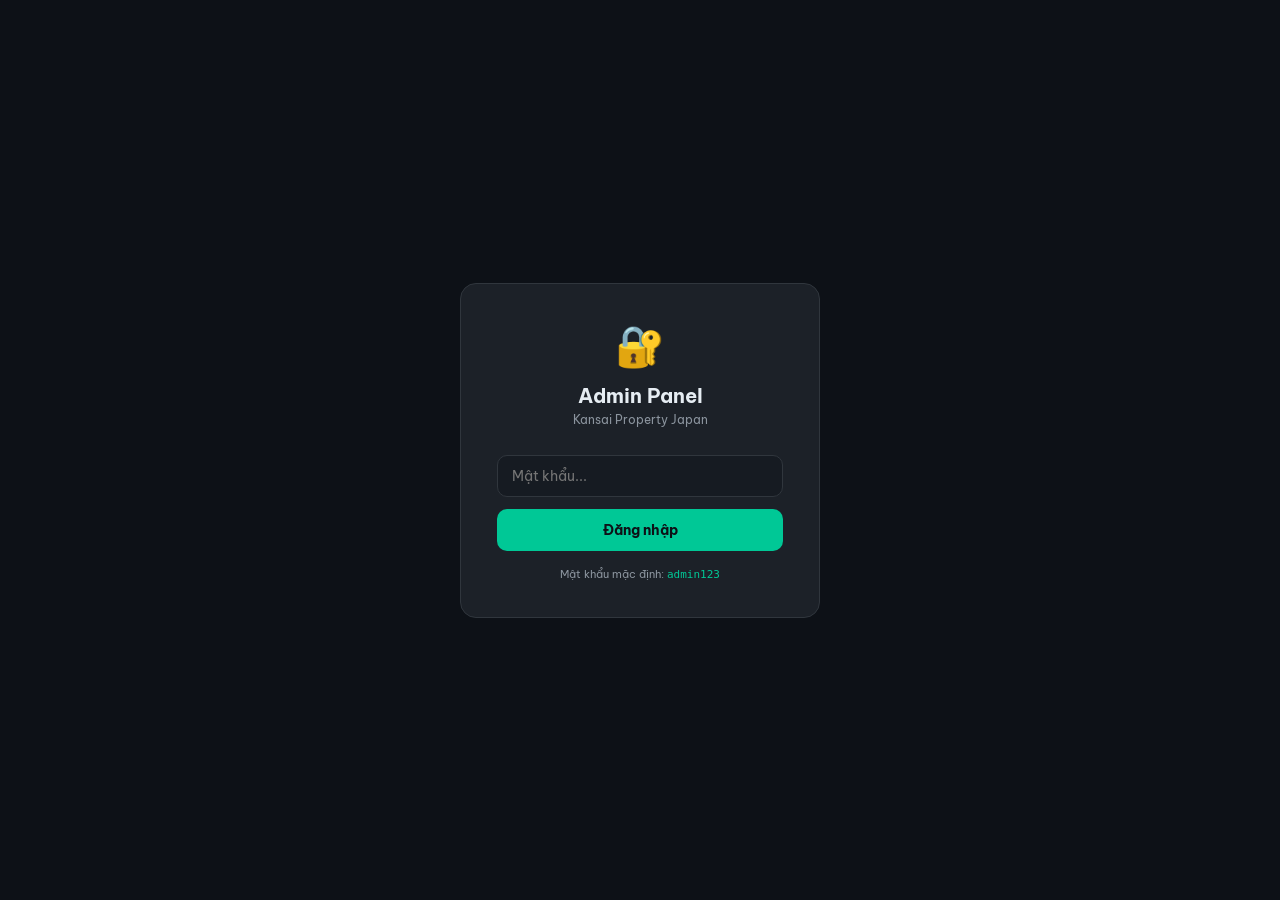
<file: admin.html>
<!DOCTYPE html>
<html lang="vi">
<head>
<meta charset="UTF-8">
<meta name="viewport" content="width=device-width, initial-scale=1.0">
<title>Admin — Kansai Property</title>
<link href="https://fonts.googleapis.com/css2?family=Be+Vietnam+Pro:wght@300;400;500;600;700&family=JetBrains+Mono:wght@400;500&display=swap" rel="stylesheet">
<style>
:root{
  --bg:#0d1117;--surface:#161b22;--card:#1c2128;--border:#30363d;
  --accent:#00c896;--accent2:#00a87e;--gold:#d4a853;--danger:#f85149;
  --text:#e6edf3;--muted:#8b949e;--green:#3fb950;
}
*{margin:0;padding:0;box-sizing:border-box;}
body{background:var(--bg);color:var(--text);font-family:'Be Vietnam Pro',sans-serif;font-size:14px;min-height:100vh;}

/* LOGIN */
.login-wrap{display:flex;align-items:center;justify-content:center;min-height:100vh;padding:20px;}
.login-card{background:var(--card);border:1px solid var(--border);border-radius:16px;padding:36px;width:100%;max-width:360px;text-align:center;}
.login-icon{font-size:40px;margin-bottom:12px;}
.login-title{font-size:20px;font-weight:700;margin-bottom:4px;}
.login-sub{font-size:12px;color:var(--muted);margin-bottom:28px;}
.login-input{width:100%;padding:11px 14px;background:var(--surface);border:1px solid var(--border);border-radius:10px;color:var(--text);font-size:14px;outline:none;margin-bottom:12px;font-family:'Be Vietnam Pro';}
.login-input:focus{border-color:var(--accent);}
.login-btn{width:100%;padding:12px;background:var(--accent);border:none;border-radius:10px;color:#0d1117;font-size:14px;font-weight:700;cursor:pointer;font-family:'Be Vietnam Pro';}
.login-err{font-size:12px;color:var(--danger);margin-top:8px;display:none;}

/* LAYOUT */
.admin-wrap{display:none;min-height:100vh;}
.sidebar{
  width:220px;background:var(--surface);border-right:1px solid var(--border);
  position:fixed;left:0;top:0;bottom:0;padding:20px 12px;
  display:flex;flex-direction:column;gap:4px;z-index:10;
}
.sidebar-brand{display:flex;align-items:center;gap:8px;padding:8px 10px 20px;}
.sidebar-icon{font-size:22px;}
.sidebar-title{font-size:14px;font-weight:700;color:var(--accent);}
.sidebar-sub{font-size:10px;color:var(--muted);}
.nav-link{
  display:flex;align-items:center;gap:10px;padding:9px 12px;border-radius:8px;
  cursor:pointer;color:var(--muted);transition:all .15s;font-size:13px;font-weight:500;
  border:none;background:none;width:100%;text-align:left;
}
.nav-link:hover{background:rgba(255,255,255,0.05);color:var(--text);}
.nav-link.active{background:rgba(0,200,150,0.12);color:var(--accent);}
.nav-icon{font-size:16px;width:20px;text-align:center;}
.sidebar-footer{margin-top:auto;padding-top:12px;border-top:1px solid var(--border);}
.btn-viewapp{
  display:flex;align-items:center;gap:8px;padding:9px 12px;border-radius:8px;
  background:rgba(0,200,150,0.1);border:1px solid rgba(0,200,150,0.2);
  color:var(--accent);font-size:12px;cursor:pointer;text-decoration:none;width:100%;
  font-family:'Be Vietnam Pro';font-weight:500;
}
.btn-logout{display:flex;align-items:center;gap:8px;padding:9px 12px;color:var(--muted);font-size:12px;cursor:pointer;background:none;border:none;width:100%;font-family:'Be Vietnam Pro';border-radius:8px;}
.btn-logout:hover{color:var(--danger);}

.main-area{margin-left:220px;padding:28px;min-height:100vh;}
.page-header{margin-bottom:24px;}
.page-title{font-size:20px;font-weight:700;margin-bottom:4px;}
.page-sub{font-size:12px;color:var(--muted);}

/* SECTIONS */
.section{display:none;}
.section.active{display:block;}

/* CARD */
.card{background:var(--card);border:1px solid var(--border);border-radius:12px;}
.card-header{padding:16px 20px;border-bottom:1px solid var(--border);display:flex;align-items:center;justify-content:space-between;}
.card-title-sm{font-size:14px;font-weight:600;}
.card-body{padding:20px;}

/* BUTTONS */
.btn{padding:8px 16px;border-radius:8px;border:none;cursor:pointer;font-family:'Be Vietnam Pro';font-size:13px;font-weight:500;transition:all .15s;}
.btn-primary{background:var(--accent);color:#0d1117;}
.btn-primary:hover{background:var(--accent2);}
.btn-danger{background:rgba(248,81,73,0.15);color:var(--danger);border:1px solid rgba(248,81,73,0.3);}
.btn-danger:hover{background:rgba(248,81,73,0.25);}
.btn-secondary{background:var(--surface);color:var(--text);border:1px solid var(--border);}
.btn-secondary:hover{border-color:var(--accent);color:var(--accent);}
.btn-sm{padding:5px 12px;font-size:12px;}
.btn-icon{padding:6px 10px;}

/* FORM */
.form-row{margin-bottom:16px;}
.form-label{display:block;font-size:12px;color:var(--muted);margin-bottom:6px;font-weight:500;}
.form-input,.form-select,.form-textarea{
  width:100%;padding:9px 12px;background:var(--surface);
  border:1px solid var(--border);border-radius:8px;color:var(--text);
  font-family:'Be Vietnam Pro';font-size:13px;outline:none;transition:border .15s;
}
.form-input:focus,.form-select:focus,.form-textarea:focus{border-color:var(--accent);}
.form-textarea{min-height:120px;resize:vertical;line-height:1.6;}
.form-grid2{display:grid;grid-template-columns:1fr 1fr;gap:14px;}
.form-grid3{display:grid;grid-template-columns:1fr 1fr 1fr;gap:14px;}

/* TABLE */
.data-table{width:100%;border-collapse:collapse;}
.data-table th{padding:10px 14px;text-align:left;font-size:11px;color:var(--muted);text-transform:uppercase;letter-spacing:0.5px;border-bottom:1px solid var(--border);font-weight:500;}
.data-table td{padding:12px 14px;border-bottom:1px solid rgba(255,255,255,0.04);font-size:13px;vertical-align:middle;}
.data-table tr:hover td{background:rgba(255,255,255,0.02);}
.data-table tr:last-child td{border-bottom:none;}

/* MODAL */
.modal-overlay{display:none;position:fixed;inset:0;background:rgba(0,0,0,0.7);z-index:100;align-items:center;justify-content:center;padding:20px;}
.modal-overlay.open{display:flex;}
.modal{background:var(--card);border:1px solid var(--border);border-radius:16px;width:100%;max-width:560px;max-height:90vh;overflow-y:auto;}
.modal-header{padding:18px 20px;border-bottom:1px solid var(--border);display:flex;align-items:center;justify-content:space-between;}
.modal-title{font-size:15px;font-weight:700;}
.modal-close{background:none;border:none;color:var(--muted);cursor:pointer;font-size:20px;line-height:1;}
.modal-body{padding:20px;}
.modal-footer{padding:16px 20px;border-top:1px solid var(--border);display:flex;justify-content:flex-end;gap:10px;}

/* BADGE */
.badge{display:inline-block;padding:2px 8px;border-radius:20px;font-size:11px;font-weight:500;}
.badge-green{background:rgba(63,185,80,0.15);color:var(--green);}
.badge-gold{background:rgba(212,168,83,0.15);color:var(--gold);}
.badge-blue{background:rgba(56,139,253,0.15);color:#58a6ff;}

/* DASHBOARD */
.stat-grid{display:grid;grid-template-columns:repeat(4,1fr);gap:16px;margin-bottom:24px;}
.stat-card{background:var(--card);border:1px solid var(--border);border-radius:12px;padding:18px;}
.stat-num{font-size:28px;font-weight:700;color:var(--accent);margin-bottom:4px;}
.stat-lbl{font-size:12px;color:var(--muted);}

/* TOAST */
.toast{position:fixed;bottom:24px;right:24px;background:var(--card);border:1px solid var(--green);border-radius:10px;padding:10px 18px;font-size:13px;color:var(--green);opacity:0;transform:translateY(12px);transition:all .3s;pointer-events:none;z-index:999;}
.toast.show{opacity:1;transform:translateY(0);}

/* CONTACT EDITOR */
.contact-item{display:flex;gap:10px;align-items:center;padding:10px 0;border-bottom:1px solid var(--border);}
.contact-item:last-child{border-bottom:none;}
.contact-item input{flex:1;}

@media(max-width:768px){
  .sidebar{display:none;}
  .main-area{margin-left:0;}
  .stat-grid{grid-template-columns:1fr 1fr;}
}
</style>
</head>
<body>

<!-- LOGIN -->
<div class="login-wrap" id="loginWrap">
  <div class="login-card">
    <div class="login-icon">🔐</div>
    <div class="login-title">Admin Panel</div>
    <div class="login-sub">Kansai Property Japan</div>
    <input class="login-input" type="password" id="pwInput" placeholder="Mật khẩu..." onkeydown="if(event.key==='Enter')doLogin()">
    <button class="login-btn" onclick="doLogin()">Đăng nhập</button>
    <div class="login-err" id="loginErr">Mật khẩu không đúng</div>
    <div style="font-size:11px;color:var(--muted);margin-top:16px;">Mật khẩu mặc định: <code style="color:var(--accent)">admin123</code></div>
  </div>
</div>

<!-- ADMIN APP -->
<div class="admin-wrap" id="adminWrap">
  <!-- SIDEBAR -->
  <div class="sidebar">
    <div class="sidebar-brand">
      <div class="sidebar-icon">🏯</div>
      <div>
        <div class="sidebar-title">KansaiProp</div>
        <div class="sidebar-sub">Admin Panel</div>
      </div>
    </div>
    <button class="nav-link active" onclick="showSection('dashboard',this)"><span class="nav-icon">📊</span>Dashboard</button>
    <button class="nav-link" onclick="showSection('listings',this)"><span class="nav-icon">🏠</span>Nhà đang bán</button>
    <button class="nav-link" onclick="showSection('articles',this)"><span class="nav-icon">📚</span>Bài viết</button>
    <button class="nav-link" onclick="showSection('company',this)"><span class="nav-icon">👤</span>Thông tin công ty</button>
    <button class="nav-link" onclick="showSection('settings',this)"><span class="nav-icon">⚙️</span>Cài đặt</button>
    <div class="sidebar-footer">
      <a class="btn-viewapp" href="index.html" target="_blank">👁 Xem app khách hàng</a>
      <button class="btn-logout" onclick="doLogout()">🚪 Đăng xuất</button>
    </div>
  </div>

  <!-- MAIN -->
  <div class="main-area">

    <!-- DASHBOARD -->
    <div class="section active" id="s-dashboard">
      <div class="page-header">
        <div class="page-title">Dashboard</div>
        <div class="page-sub">Tổng quan nội dung app</div>
      </div>
      <div class="stat-grid" id="dashStats"></div>
      <div class="card">
        <div class="card-header"><span class="card-title-sm">💡 Hướng dẫn nhanh</span></div>
        <div class="card-body">
          <div style="display:grid;grid-template-columns:1fr 1fr;gap:16px;">
            <div style="background:var(--surface);border-radius:10px;padding:16px;">
              <div style="font-size:16px;margin-bottom:8px;">🏠 Thêm nhà mới</div>
              <div style="font-size:13px;color:var(--muted);line-height:1.6;">Vào mục <strong style="color:var(--text)">Nhà đang bán</strong> → Nhấn <strong style="color:var(--accent)">+ Thêm</strong> → Điền thông tin → Lưu. App cập nhật ngay lập tức.</div>
            </div>
            <div style="background:var(--surface);border-radius:10px;padding:16px;">
              <div style="font-size:16px;margin-bottom:8px;">📝 Viết bài mới</div>
              <div style="font-size:13px;color:var(--muted);line-height:1.6;">Vào mục <strong style="color:var(--text)">Bài viết</strong> → Nhấn <strong style="color:var(--accent)">+ Thêm bài</strong> → Điền tiêu đề & nội dung → Lưu.</div>
            </div>
            <div style="background:var(--surface);border-radius:10px;padding:16px;">
              <div style="font-size:16px;margin-bottom:8px;">👤 Cập nhật thông tin</div>
              <div style="font-size:13px;color:var(--muted);line-height:1.6;">Vào <strong style="color:var(--text)">Thông tin công ty</strong> để cập nhật số Zalo, Line, WhatsApp và giới thiệu.</div>
            </div>
            <div style="background:var(--surface);border-radius:10px;padding:16px;">
              <div style="font-size:16px;margin-bottom:8px;">🔗 Chia sẻ app</div>
              <div style="font-size:13px;color:var(--muted);line-height:1.6;">Gửi link <strong style="color:var(--accent)">index.html</strong> cho khách. Họ mở trình duyệt → Share → "Add to Home Screen" là xong.</div>
            </div>
          </div>
        </div>
      </div>
    </div>

    <!-- LISTINGS -->
    <div class="section" id="s-listings">
      <div class="page-header" style="display:flex;justify-content:space-between;align-items:flex-start;">
        <div><div class="page-title">Nhà đang bán</div><div class="page-sub">Quản lý danh sách bất động sản</div></div>
        <button class="btn btn-primary" onclick="openListingModal()">+ Thêm nhà</button>
      </div>
      <div class="card">
        <table class="data-table" id="listingsTable">
          <thead><tr><th>Emoji</th><th>Tên (VI)</th><th>Khu vực</th><th>Giá</th><th>Loại</th><th>Phòng</th><th></th></tr></thead>
          <tbody id="listingsTbody"></tbody>
        </table>
      </div>
    </div>

    <!-- ARTICLES -->
    <div class="section" id="s-articles">
      <div class="page-header" style="display:flex;justify-content:space-between;align-items:flex-start;">
        <div><div class="page-title">Bài viết & Kiến thức</div><div class="page-sub">Quản lý nội dung kiến thức BĐS</div></div>
        <button class="btn btn-primary" onclick="openArticleModal()">+ Thêm bài</button>
      </div>
      <div class="card">
        <table class="data-table">
          <thead><tr><th>Icon</th><th>Tiêu đề</th><th>Danh mục</th><th></th></tr></thead>
          <tbody id="articlesTbody"></tbody>
        </table>
      </div>
    </div>

    <!-- COMPANY -->
    <div class="section" id="s-company">
      <div class="page-header"><div class="page-title">Thông tin công ty</div><div class="page-sub">Hiển thị trên trang Liên hệ của app</div></div>
      <div style="display:grid;grid-template-columns:1fr 1fr;gap:20px;">
        <div>
          <div class="card" style="margin-bottom:20px;">
            <div class="card-header"><span class="card-title-sm">Thông tin cơ bản</span></div>
            <div class="card-body">
              <div class="form-row"><label class="form-label">Tên công ty / thương hiệu</label><input class="form-input" id="coName" placeholder="Kansai Property Japan"></div>
              <div class="form-row"><label class="form-label">Tagline (khẩu hiệu)</label><input class="form-input" id="coTagline" placeholder="Chuyên gia BĐS vùng Kansai"></div>
              <div class="form-row"><label class="form-label">Giới thiệu</label><textarea class="form-textarea" id="coBio" style="min-height:100px;"></textarea></div>
              <div class="form-grid3" style="margin-bottom:16px;">
                <div><label class="form-label">Số thống kê 1</label><input class="form-input" id="coStat1" placeholder="120+"></div>
                <div><label class="form-label">Số thống kê 2</label><input class="form-input" id="coStat2" placeholder="5★"></div>
                <div><label class="form-label">Số thống kê 3</label><input class="form-input" id="coStat3" placeholder="3"></div>
              </div>
              <button class="btn btn-primary" onclick="saveCompanyInfo()">💾 Lưu thông tin</button>
            </div>
          </div>
        </div>
        <div>
          <div class="card">
            <div class="card-header">
              <span class="card-title-sm">Nút liên hệ</span>
              <button class="btn btn-secondary btn-sm" onclick="addContact()">+ Thêm</button>
            </div>
            <div class="card-body">
              <div id="contactEditor"></div>
              <button class="btn btn-primary" style="margin-top:16px;width:100%;" onclick="saveContacts()">💾 Lưu liên hệ</button>
            </div>
          </div>
        </div>
      </div>
    </div>

    <!-- SETTINGS -->
    <div class="section" id="s-settings">
      <div class="page-header"><div class="page-title">Cài đặt</div><div class="page-sub">Bảo mật & dữ liệu</div></div>
      <div class="card" style="max-width:480px;">
        <div class="card-header"><span class="card-title-sm">🔒 Đổi mật khẩu Admin</span></div>
        <div class="card-body">
          <div class="form-row"><label class="form-label">Mật khẩu hiện tại</label><input class="form-input" type="password" id="pwCurrent"></div>
          <div class="form-row"><label class="form-label">Mật khẩu mới</label><input class="form-input" type="password" id="pwNew"></div>
          <div class="form-row"><label class="form-label">Xác nhận mật khẩu mới</label><input class="form-input" type="password" id="pwConfirm"></div>
          <button class="btn btn-primary" onclick="changePw()">Đổi mật khẩu</button>
        </div>
      </div>
      <div class="card" style="max-width:480px;margin-top:20px;">
        <div class="card-header"><span class="card-title-sm">🗄 Dữ liệu</span></div>
        <div class="card-body" style="display:flex;gap:10px;flex-wrap:wrap;">
          <button class="btn btn-secondary" onclick="exportData()">📤 Xuất dữ liệu (JSON)</button>
          <button class="btn btn-secondary" onclick="importTrigger()">📥 Nhập dữ liệu (JSON)</button>
          <button class="btn btn-danger" onclick="resetData()">🗑 Reset về mặc định</button>
          <input type="file" id="importFile" accept=".json" style="display:none" onchange="importData(this)">
        </div>
      </div>
    </div>

  </div>
</div>

<!-- MODAL: LISTING -->
<div class="modal-overlay" id="listingModal">
  <div class="modal">
    <div class="modal-header">
      <span class="modal-title" id="listingModalTitle">Thêm nhà mới</span>
      <button class="modal-close" onclick="closeModal('listingModal')">×</button>
    </div>
    <div class="modal-body">
      <input type="hidden" id="editListingId">
      <div class="form-grid2">
        <div class="form-row"><label class="form-label">Emoji đại diện</label><input class="form-input" id="lEmoji" placeholder="🏠" maxlength="2"></div>
        <div class="form-row"><label class="form-label">Giá</label><input class="form-input" id="lPrice" placeholder="¥3,500万"></div>
      </div>
      <div class="form-row"><label class="form-label">Tên (Tiếng Việt)</label><input class="form-input" id="lNameVi" placeholder="Căn hộ Umeda"></div>
      <div class="form-grid2">
        <div class="form-row"><label class="form-label">Tên (Tiếng Nhật)</label><input class="form-input" id="lName" placeholder="マンション梅田"></div>
        <div class="form-row"><label class="form-label">Tên (Tiếng Anh)</label><input class="form-input" id="lNameEn" placeholder="Umeda Apartment"></div>
      </div>
      <div class="form-grid2">
        <div class="form-row"><label class="form-label">Khu vực</label><input class="form-input" id="lArea" placeholder="Osaka · 梅田"></div>
        <div class="form-row"><label class="form-label">Loại</label>
          <select class="form-select" id="lType"><option value="apartment">Chung cư (マンション)</option><option value="house">Nhà riêng (一戸建て)</option></select>
        </div>
      </div>
      <div class="form-grid2">
        <div class="form-row"><label class="form-label">Số phòng</label><input class="form-input" id="lBeds" placeholder="2LDK"></div>
        <div class="form-row"><label class="form-label">Diện tích</label><input class="form-input" id="lSqm" placeholder="65m²"></div>
      </div>
      <div class="form-row"><label class="form-label">Mô tả ngắn</label><textarea class="form-textarea" id="lDesc" style="min-height:80px;" placeholder="JR大阪駅徒歩5分..."></textarea></div>
    </div>
    <div class="modal-footer">
      <button class="btn btn-secondary" onclick="closeModal('listingModal')">Hủy</button>
      <button class="btn btn-primary" onclick="saveListing()">💾 Lưu</button>
    </div>
  </div>
</div>

<!-- MODAL: ARTICLE -->
<div class="modal-overlay" id="articleModal">
  <div class="modal">
    <div class="modal-header">
      <span class="modal-title" id="articleModalTitle">Thêm bài viết mới</span>
      <button class="modal-close" onclick="closeModal('articleModal')">×</button>
    </div>
    <div class="modal-body">
      <input type="hidden" id="editArticleId">
      <div class="form-grid2">
        <div class="form-row"><label class="form-label">Emoji</label><input class="form-input" id="aEmoji" placeholder="📝" maxlength="2"></div>
        <div class="form-row"><label class="form-label">Danh mục (slug)</label>
          <select class="form-select" id="aCat">
            <option value="check">Check nhà cũ</option>
            <option value="legal">Pháp lý</option>
            <option value="boundary">Mốc lộ giới</option>
            <option value="market">Thị trường</option>
            <option value="tips">Mẹo & Kinh nghiệm</option>
          </select>
        </div>
      </div>
      <div class="form-row"><label class="form-label">Tiêu đề (Tiếng Việt) ★</label><input class="form-input" id="aTitle" placeholder="10 điểm cần kiểm tra..."></div>
      <div class="form-row"><label class="form-label">Tiêu đề (Tiếng Nhật)</label><input class="form-input" id="aTitleJa" placeholder="確認すべき10のポイント"></div>
      <div class="form-row"><label class="form-label">Tiêu đề (Tiếng Anh)</label><input class="form-input" id="aTitleEn" placeholder="10 Must-Check Points..."></div>
      <div class="form-row"><label class="form-label">Tóm tắt ngắn (preview)</label><input class="form-input" id="aPreview" placeholder="Nhà cũ ở Nhật rẻ hơn nhà mới 30-50%..."></div>
      <div class="form-row">
        <label class="form-label">Nội dung (HTML) — Có thể dùng &lt;h2&gt;, &lt;p&gt;, &lt;ul&gt;, &lt;li&gt;</label>
        <textarea class="form-textarea" id="aContent" style="min-height:200px;font-family:'JetBrains Mono';font-size:12px;" placeholder="<h1>Tiêu đề bài</h1>&#10;<p>Nội dung...</p>&#10;<h2>Mục con</h2>&#10;<ul><li>Điểm 1</li></ul>"></textarea>
      </div>
    </div>
    <div class="modal-footer">
      <button class="btn btn-secondary" onclick="closeModal('articleModal')">Hủy</button>
      <button class="btn btn-primary" onclick="saveArticle()">💾 Lưu bài</button>
    </div>
  </div>
</div>

<div class="toast" id="toast"></div>

<script>
const ADMIN_PW_KEY = 'adminPw';
const DEFAULT_PW = 'admin123';

// ===================== DATA =====================
const DEFAULT_LISTINGS=[{id:1,name:'マンション梅田',nameEn:'Umeda Apartment',nameVi:'Căn hộ Umeda',area:'Osaka · 梅田',price:'¥2,800万',beds:'2LDK',sqm:'65m²',type:'apartment',status:'sale',emoji:'🏢',desc:'JR大阪駅徒歩5分。築10年。'},{id:2,name:'一戸建て西宮',nameEn:'Nishinomiya House',nameVi:'Nhà Nishinomiya',area:'Kobe · 西宮',price:'¥4,200万',beds:'4LDK',sqm:'120m²',type:'house',status:'sale',emoji:'🏠',desc:'阪急神戸線徒歩8分。庭付き。'},{id:3,name:'京都町家リノベ',nameEn:'Kyoto Machiya Reno',nameVi:'Nhà truyền thống Kyoto',area:'Kyoto · 東山',price:'¥3,500万',beds:'3LDK',sqm:'95m²',type:'house',status:'sale',emoji:'🏯',desc:'築100年の京町家リノベーション。'},{id:4,name:'堂島ワンルーム',nameEn:'Dojima Studio',nameVi:'Studio Dojima',area:'Osaka · 堂島',price:'¥1,200万',beds:'1R',sqm:'28m²',type:'apartment',status:'sale',emoji:'🏙',desc:'投資用物件として最適。利回り約5.2%。'}];
const DEFAULT_ARTICLES=[{id:1,cat:'check',catLabel:'Check nhà cũ',emoji:'🔍',title:'10 điểm PHẢI kiểm tra khi mua nhà cũ ở Nhật',titleJa:'中古物件を買う前に確認すべき10のポイント',titleEn:'10 Must-Check Points When Buying Used Property in Japan',preview:'Nhà cũ ở Nhật rẻ hơn nhà mới 30-50% nhưng ẩn chứa nhiều rủi ro...',content:'<h1>10 điểm kiểm tra nhà cũ</h1><p>Nội dung chi tiết...</p>'},{id:2,cat:'legal',catLabel:'Pháp lý',emoji:'📋',title:'Người nước ngoài mua nhà ở Nhật: Quy trình & Pháp lý',titleJa:'外国人が日本で家を買う手順',titleEn:'Foreigners Buying Property in Japan',preview:'Người nước ngoài được phép mua nhà ở Nhật không hạn chế...',content:'<h1>Pháp lý mua nhà</h1><p>Nội dung chi tiết...</p>'},{id:3,cat:'boundary',catLabel:'Mốc lộ giới',emoji:'📐',title:'Mốc lộ giới & Setback Rules tại Nhật',titleJa:'日本の境界線・セットバック',titleEn:'Property Boundaries & Setback Rules in Japan',preview:'Một trong những vấn đề phức tạp nhất khi mua đất ở Nhật...',content:'<h1>Mốc lộ giới</h1><p>Nội dung chi tiết...</p>'},{id:4,cat:'market',catLabel:'Thị trường',emoji:'📈',title:'Thị trường BĐS Osaka 2024-2025',titleJa:'大阪不動産市場2024-2025',titleEn:'Osaka Property Market 2024-2025',preview:'Osaka đang là điểm nóng đầu tư BĐS tại Nhật Bản...',content:'<h1>Thị trường Osaka</h1><p>Nội dung chi tiết...</p>'}];
const DEFAULT_COMPANY={name:'Kansai Property Japan',tagline:'Chuyên gia BĐS vùng Kansai cho người nước ngoài',bio:'Chúng tôi chuyên hỗ trợ người Việt Nam, người nước ngoài mua bán nhà đất tại vùng Kansai.',stat1:'120+',stat2:'5★',stat3:'3',contacts:[{type:'line',label:'LINE',sub:'@kansaiproperty',url:'https://line.me',icon:'💬'},{type:'zalo',label:'Zalo',sub:'+81-90-0000-0000',url:'https://zalo.me',icon:'📱'},{type:'whatsapp',label:'WhatsApp',sub:'+81-90-0000-0000',url:'https://wa.me/819000000000',icon:'💚'},{type:'phone',label:'電話 / Gọi điện',sub:'+81-90-0000-0000',url:'tel:+819000000000',icon:'📞'}]};

function getData(k,d){try{return JSON.parse(localStorage.getItem(k))||d;}catch{return d;}}
function setData(k,v){localStorage.setItem(k,JSON.stringify(v));}
function getListings(){return getData('listings',DEFAULT_LISTINGS);}
function getArticles(){return getData('articles',DEFAULT_ARTICLES);}
function getCompany(){return getData('company',DEFAULT_COMPANY);}

// ===================== AUTH =====================
function doLogin(){
  const pw=document.getElementById('pwInput').value;
  const stored=localStorage.getItem(ADMIN_PW_KEY)||DEFAULT_PW;
  if(pw===stored){
    localStorage.setItem('adminAuth','1');
    document.getElementById('loginWrap').style.display='none';
    document.getElementById('adminWrap').style.display='flex';
    initAdmin();
  } else {
    document.getElementById('loginErr').style.display='block';
  }
}
function doLogout(){localStorage.removeItem('adminAuth');location.reload();}
function changePw(){
  const cur=document.getElementById('pwCurrent').value;
  const nw=document.getElementById('pwNew').value;
  const cf=document.getElementById('pwConfirm').value;
  const stored=localStorage.getItem(ADMIN_PW_KEY)||DEFAULT_PW;
  if(cur!==stored){toast('❌ Mật khẩu hiện tại không đúng');return;}
  if(nw!==cf){toast('❌ Mật khẩu xác nhận không khớp');return;}
  if(nw.length<6){toast('❌ Mật khẩu tối thiểu 6 ký tự');return;}
  localStorage.setItem(ADMIN_PW_KEY,nw);
  toast('✅ Đổi mật khẩu thành công');
}

// ===================== INIT =====================
function initAdmin(){
  if(localStorage.getItem('adminAuth')==='1'){
    document.getElementById('loginWrap').style.display='none';
    document.getElementById('adminWrap').style.display='flex';
  }
  renderDash();renderListingsTable();renderArticlesTable();loadCompanyForm();loadContacts();
}
window.addEventListener('load',()=>{
  if(localStorage.getItem('adminAuth')==='1'){
    document.getElementById('loginWrap').style.display='none';
    document.getElementById('adminWrap').style.display='flex';
    initAdmin();
  }
});

// ===================== NAV =====================
function showSection(id,btn){
  document.querySelectorAll('.section').forEach(s=>s.classList.remove('active'));
  document.querySelectorAll('.nav-link').forEach(n=>n.classList.remove('active'));
  document.getElementById('s-'+id).classList.add('active');
  btn.classList.add('active');
  if(id==='listings')renderListingsTable();
  if(id==='articles')renderArticlesTable();
  if(id==='company'){loadCompanyForm();loadContacts();}
  if(id==='dashboard')renderDash();
}

// ===================== DASHBOARD =====================
function renderDash(){
  const l=getListings().length,a=getArticles().length;
  document.getElementById('dashStats').innerHTML=`
    <div class="stat-card"><div class="stat-num">${l}</div><div class="stat-lbl">🏠 Nhà đang bán</div></div>
    <div class="stat-card"><div class="stat-num">${a}</div><div class="stat-lbl">📚 Bài viết</div></div>
    <div class="stat-card"><div class="stat-num">3</div><div class="stat-lbl">🌐 Ngôn ngữ</div></div>
    <div class="stat-card"><div class="stat-num">PWA</div><div class="stat-lbl">📱 Loại app</div></div>`;
}

// ===================== LISTINGS =====================
function renderListingsTable(){
  const rows=getListings().map(l=>`
    <tr>
      <td style="font-size:22px;">${l.emoji}</td>
      <td><strong>${l.nameVi}</strong><div style="font-size:11px;color:var(--muted)">${l.name}</div></td>
      <td>${l.area}</td>
      <td style="color:var(--accent);font-weight:600;">${l.price}</td>
      <td><span class="badge badge-blue">${l.type==='apartment'?'Chung cư':'Nhà riêng'}</span></td>
      <td>${l.beds} · ${l.sqm}</td>
      <td style="white-space:nowrap;">
        <button class="btn btn-secondary btn-sm btn-icon" onclick="editListing(${l.id})" style="margin-right:6px;">✏️</button>
        <button class="btn btn-danger btn-sm btn-icon" onclick="deleteListing(${l.id})">🗑</button>
      </td>
    </tr>`).join('');
  document.getElementById('listingsTbody').innerHTML=rows||'<tr><td colspan="7" style="text-align:center;color:var(--muted);padding:24px;">Chưa có nhà nào</td></tr>';
}

function openListingModal(id){
  document.getElementById('editListingId').value='';
  document.getElementById('listingModalTitle').textContent='Thêm nhà mới';
  ['lEmoji','lPrice','lName','lNameEn','lNameVi','lArea','lBeds','lSqm','lDesc'].forEach(x=>document.getElementById(x).value='');
  document.getElementById('listingModal').classList.add('open');
}
function editListing(id){
  const l=getListings().find(x=>x.id===id); if(!l) return;
  document.getElementById('editListingId').value=id;
  document.getElementById('listingModalTitle').textContent='Chỉnh sửa';
  document.getElementById('lEmoji').value=l.emoji||'🏠';
  document.getElementById('lPrice').value=l.price||'';
  document.getElementById('lName').value=l.name||'';
  document.getElementById('lNameEn').value=l.nameEn||'';
  document.getElementById('lNameVi').value=l.nameVi||'';
  document.getElementById('lArea').value=l.area||'';
  document.getElementById('lType').value=l.type||'apartment';
  document.getElementById('lBeds').value=l.beds||'';
  document.getElementById('lSqm').value=l.sqm||'';
  document.getElementById('lDesc').value=l.desc||'';
  document.getElementById('listingModal').classList.add('open');
}
function saveListing(){
  const editId=document.getElementById('editListingId').value;
  const item={
    id:editId?parseInt(editId):Date.now(),
    emoji:document.getElementById('lEmoji').value||'🏠',
    price:document.getElementById('lPrice').value,
    name:document.getElementById('lName').value,
    nameEn:document.getElementById('lNameEn').value,
    nameVi:document.getElementById('lNameVi').value||document.getElementById('lName').value,
    area:document.getElementById('lArea').value,
    type:document.getElementById('lType').value,
    beds:document.getElementById('lBeds').value,
    sqm:document.getElementById('lSqm').value,
    desc:document.getElementById('lDesc').value,
    status:'sale'
  };
  let listings=getListings();
  if(editId){listings=listings.map(l=>l.id===parseInt(editId)?item:l);}
  else{listings.push(item);}
  setData('listings',listings);
  closeModal('listingModal');renderListingsTable();renderDash();
  toast('✅ Đã lưu!');
}
function deleteListing(id){
  if(!confirm('Xoá nhà này?')) return;
  setData('listings',getListings().filter(l=>l.id!==id));
  renderListingsTable();renderDash();toast('🗑 Đã xoá');
}

// ===================== ARTICLES =====================
function renderArticlesTable(){
  const catLabels={check:'Check nhà cũ',legal:'Pháp lý',boundary:'Mốc lộ giới',market:'Thị trường',tips:'Mẹo'};
  const rows=getArticles().map(a=>`
    <tr>
      <td style="font-size:22px;">${a.emoji}</td>
      <td><strong>${a.title}</strong><div style="font-size:11px;color:var(--muted)">${a.preview?.substring(0,60)}...</div></td>
      <td><span class="badge badge-green">${catLabels[a.cat]||a.cat}</span></td>
      <td style="white-space:nowrap;">
        <button class="btn btn-secondary btn-sm btn-icon" onclick="editArticle(${a.id})" style="margin-right:6px;">✏️</button>
        <button class="btn btn-danger btn-sm btn-icon" onclick="deleteArticle(${a.id})">🗑</button>
      </td>
    </tr>`).join('');
  document.getElementById('articlesTbody').innerHTML=rows||'<tr><td colspan="4" style="text-align:center;color:var(--muted);padding:24px;">Chưa có bài nào</td></tr>';
}

function openArticleModal(){
  document.getElementById('editArticleId').value='';
  document.getElementById('articleModalTitle').textContent='Thêm bài mới';
  ['aEmoji','aTitle','aTitleJa','aTitleEn','aPreview','aContent'].forEach(x=>document.getElementById(x).value='');
  document.getElementById('articleModal').classList.add('open');
}
function editArticle(id){
  const a=getArticles().find(x=>x.id===id); if(!a) return;
  document.getElementById('editArticleId').value=id;
  document.getElementById('articleModalTitle').textContent='Chỉnh sửa bài';
  document.getElementById('aEmoji').value=a.emoji||'📝';
  document.getElementById('aCat').value=a.cat||'tips';
  document.getElementById('aTitle').value=a.title||'';
  document.getElementById('aTitleJa').value=a.titleJa||'';
  document.getElementById('aTitleEn').value=a.titleEn||'';
  document.getElementById('aPreview').value=a.preview||'';
  document.getElementById('aContent').value=a.content||'';
  document.getElementById('articleModal').classList.add('open');
}
function saveArticle(){
  const editId=document.getElementById('editArticleId').value;
  const catLabels={check:'Check nhà cũ',legal:'Pháp lý',boundary:'Mốc lộ giới',market:'Thị trường',tips:'Mẹo & Kinh nghiệm'};
  const cat=document.getElementById('aCat').value;
  const item={
    id:editId?parseInt(editId):Date.now(),
    emoji:document.getElementById('aEmoji').value||'📝',
    cat,catLabel:catLabels[cat]||cat,
    title:document.getElementById('aTitle').value,
    titleJa:document.getElementById('aTitleJa').value,
    titleEn:document.getElementById('aTitleEn').value,
    preview:document.getElementById('aPreview').value,
    content:document.getElementById('aContent').value,
  };
  let arts=getArticles();
  if(editId){arts=arts.map(a=>a.id===parseInt(editId)?item:a);}
  else{arts.push(item);}
  setData('articles',arts);
  closeModal('articleModal');renderArticlesTable();renderDash();
  toast('✅ Đã lưu bài!');
}
function deleteArticle(id){
  if(!confirm('Xoá bài này?')) return;
  setData('articles',getArticles().filter(a=>a.id!==id));
  renderArticlesTable();renderDash();toast('🗑 Đã xoá');
}

// ===================== COMPANY =====================
function loadCompanyForm(){
  const co=getCompany();
  document.getElementById('coName').value=co.name||'';
  document.getElementById('coTagline').value=co.tagline||'';
  document.getElementById('coBio').value=co.bio||'';
  document.getElementById('coStat1').value=co.stat1||'';
  document.getElementById('coStat2').value=co.stat2||'';
  document.getElementById('coStat3').value=co.stat3||'';
}
function saveCompanyInfo(){
  const co=getCompany();
  co.name=document.getElementById('coName').value;
  co.tagline=document.getElementById('coTagline').value;
  co.bio=document.getElementById('coBio').value;
  co.stat1=document.getElementById('coStat1').value;
  co.stat2=document.getElementById('coStat2').value;
  co.stat3=document.getElementById('coStat3').value;
  setData('company',co);toast('✅ Đã lưu thông tin!');
}

function loadContacts(){
  const co=getCompany();
  renderContactEditor(co.contacts||[]);
}
function renderContactEditor(contacts){
  document.getElementById('contactEditor').innerHTML=contacts.map((c,i)=>`
    <div class="contact-item">
      <input class="form-input" style="width:36px;padding:8px;" placeholder="💬" value="${c.icon}" data-f="icon" data-i="${i}">
      <input class="form-input" placeholder="Nhãn (LINE, Zalo...)" value="${c.label}" data-f="label" data-i="${i}">
      <input class="form-input" placeholder="Nội dung phụ" value="${c.sub}" data-f="sub" data-i="${i}">
      <input class="form-input" placeholder="URL (https://...)" value="${c.url}" data-f="url" data-i="${i}">
      <button class="btn btn-danger btn-sm btn-icon" onclick="removeContact(${i})">✕</button>
    </div>`).join('');
}
function addContact(){
  const co=getCompany();
  co.contacts.push({icon:'📞',label:'Liên hệ',sub:'+81-90-0000-0000',url:'tel:+819000000000',type:'other'});
  renderContactEditor(co.contacts);
}
function removeContact(i){
  const co=getCompany();co.contacts.splice(i,1);renderContactEditor(co.contacts);
}
function saveContacts(){
  const co=getCompany();
  const items=document.querySelectorAll('.contact-item');
  const contacts=Array.from(items).map((row,i)=>{
    const inputs=row.querySelectorAll('input[data-f]');
    const obj={type:'other'};
    inputs.forEach(inp=>obj[inp.dataset.f]=inp.value);
    return obj;
  });
  co.contacts=contacts;setData('company',co);toast('✅ Đã lưu liên hệ!');
}

// ===================== SETTINGS =====================
function exportData(){
  const data={listings:getListings(),articles:getArticles(),company:getCompany()};
  const blob=new Blob([JSON.stringify(data,null,2)],{type:'application/json'});
  const a=document.createElement('a');a.href=URL.createObjectURL(blob);
  a.download='kansaiprop-backup-'+new Date().toISOString().slice(0,10)+'.json';a.click();
  toast('📤 Đã xuất dữ liệu!');
}
function importTrigger(){document.getElementById('importFile').click();}
function importData(input){
  const f=input.files[0];if(!f) return;
  const r=new FileReader();
  r.onload=e=>{
    try{
      const d=JSON.parse(e.target.result);
      if(d.listings) setData('listings',d.listings);
      if(d.articles) setData('articles',d.articles);
      if(d.company) setData('company',d.company);
      renderDash();renderListingsTable();renderArticlesTable();loadCompanyForm();loadContacts();
      toast('✅ Đã nhập dữ liệu thành công!');
    }catch{toast('❌ File không hợp lệ');}
  };r.readAsText(f);
}
function resetData(){
  if(!confirm('Reset tất cả về mặc định? Dữ liệu hiện tại sẽ bị xoá.')) return;
  ['listings','articles','company'].forEach(k=>localStorage.removeItem(k));
  renderDash();renderListingsTable();renderArticlesTable();loadCompanyForm();loadContacts();
  toast('🔄 Đã reset!');
}

// ===================== MODAL =====================
function closeModal(id){document.getElementById(id).classList.remove('open');}
document.querySelectorAll('.modal-overlay').forEach(m=>m.addEventListener('click',e=>{if(e.target===m)m.classList.remove('open');}));

// ===================== TOAST =====================
function toast(msg){const el=document.getElementById('toast');el.textContent=msg;el.classList.add('show');setTimeout(()=>el.classList.remove('show'),2800);}

// ===================== INIT =====================
initAdmin();
</script>
</body>
</html>
</file>
